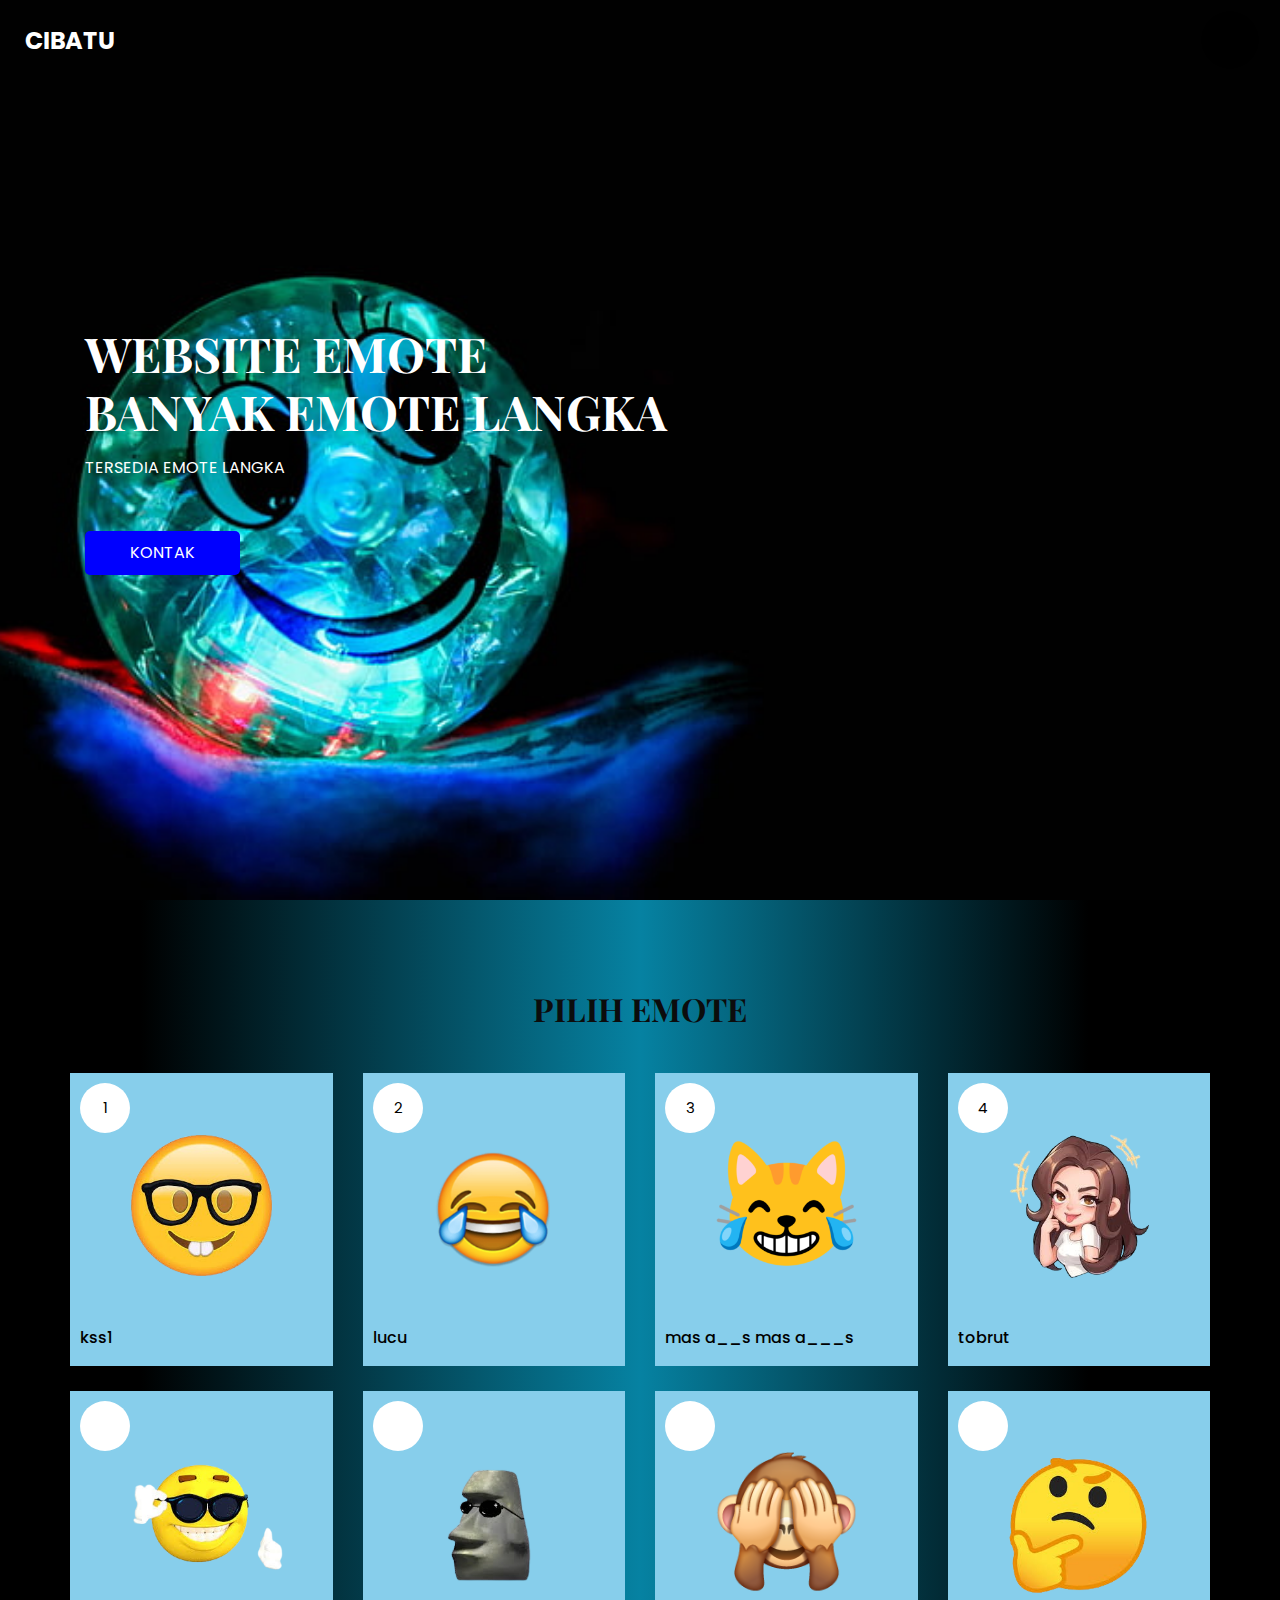
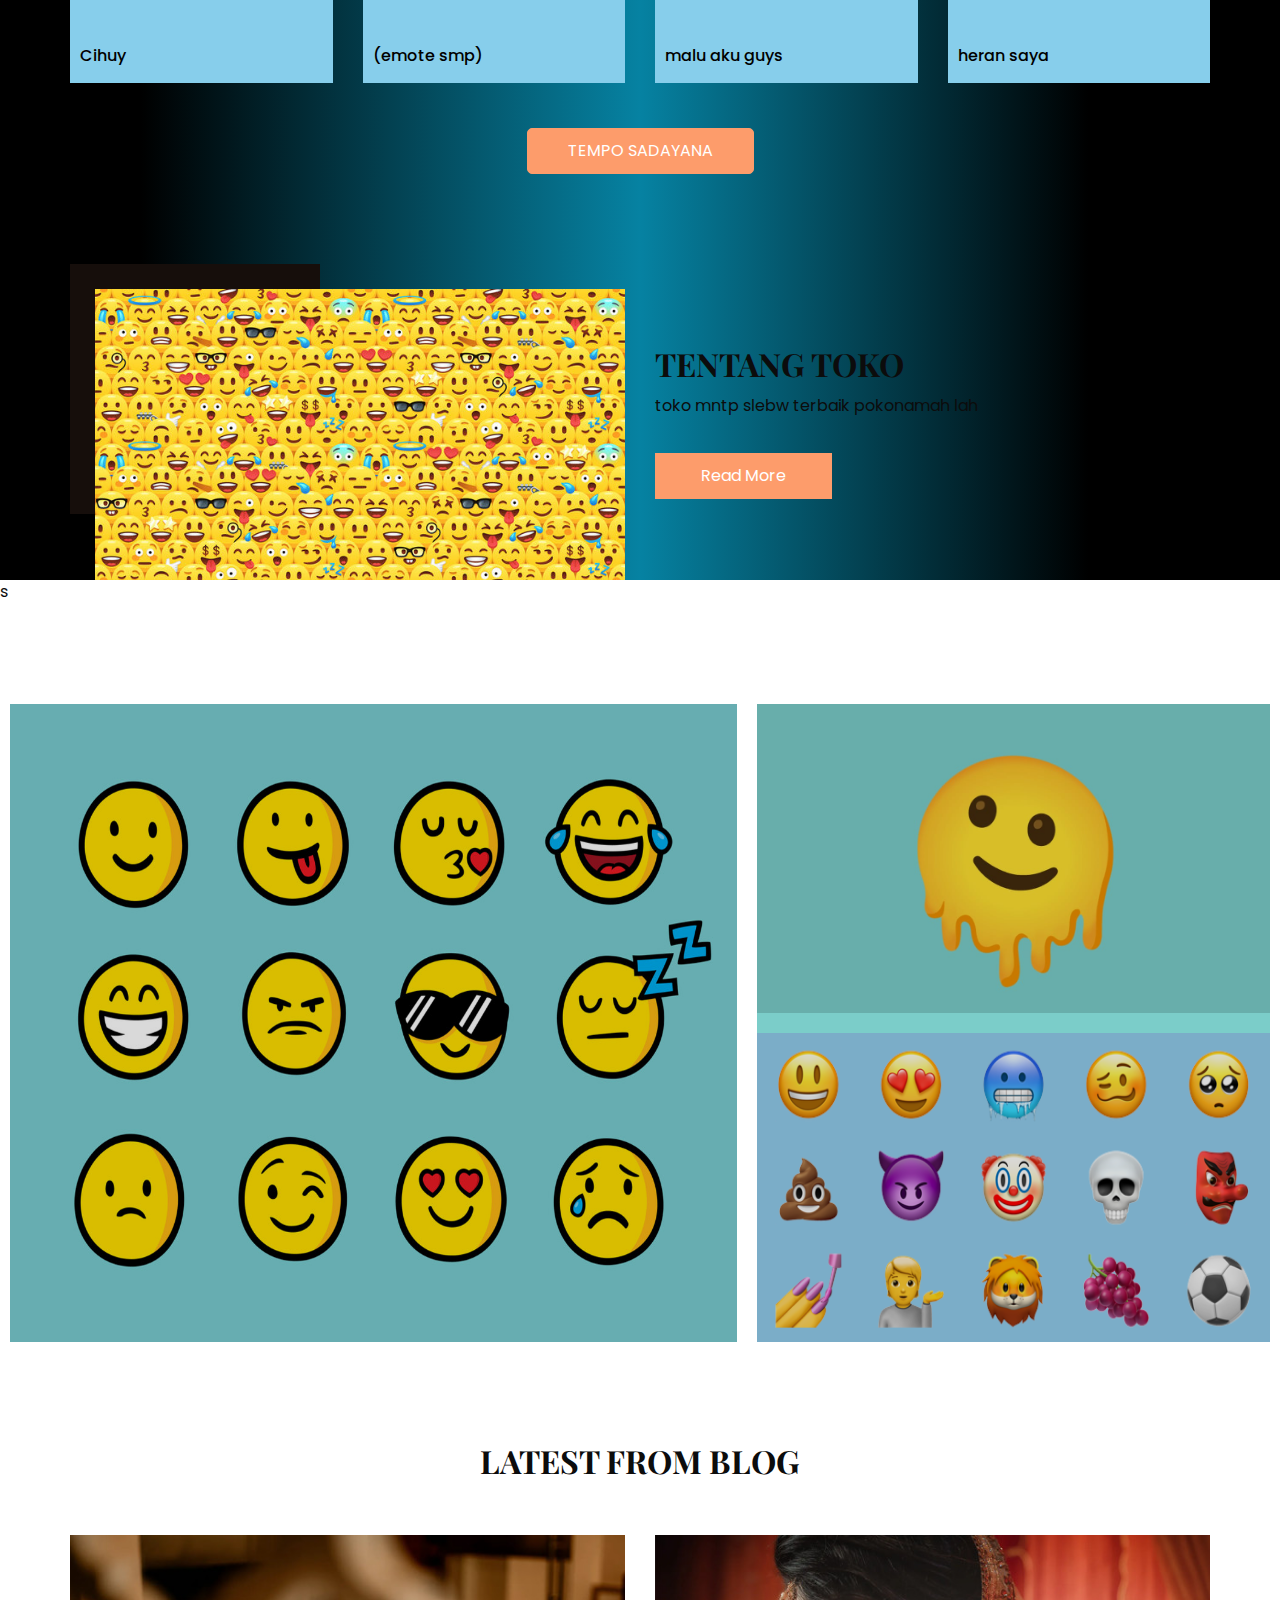
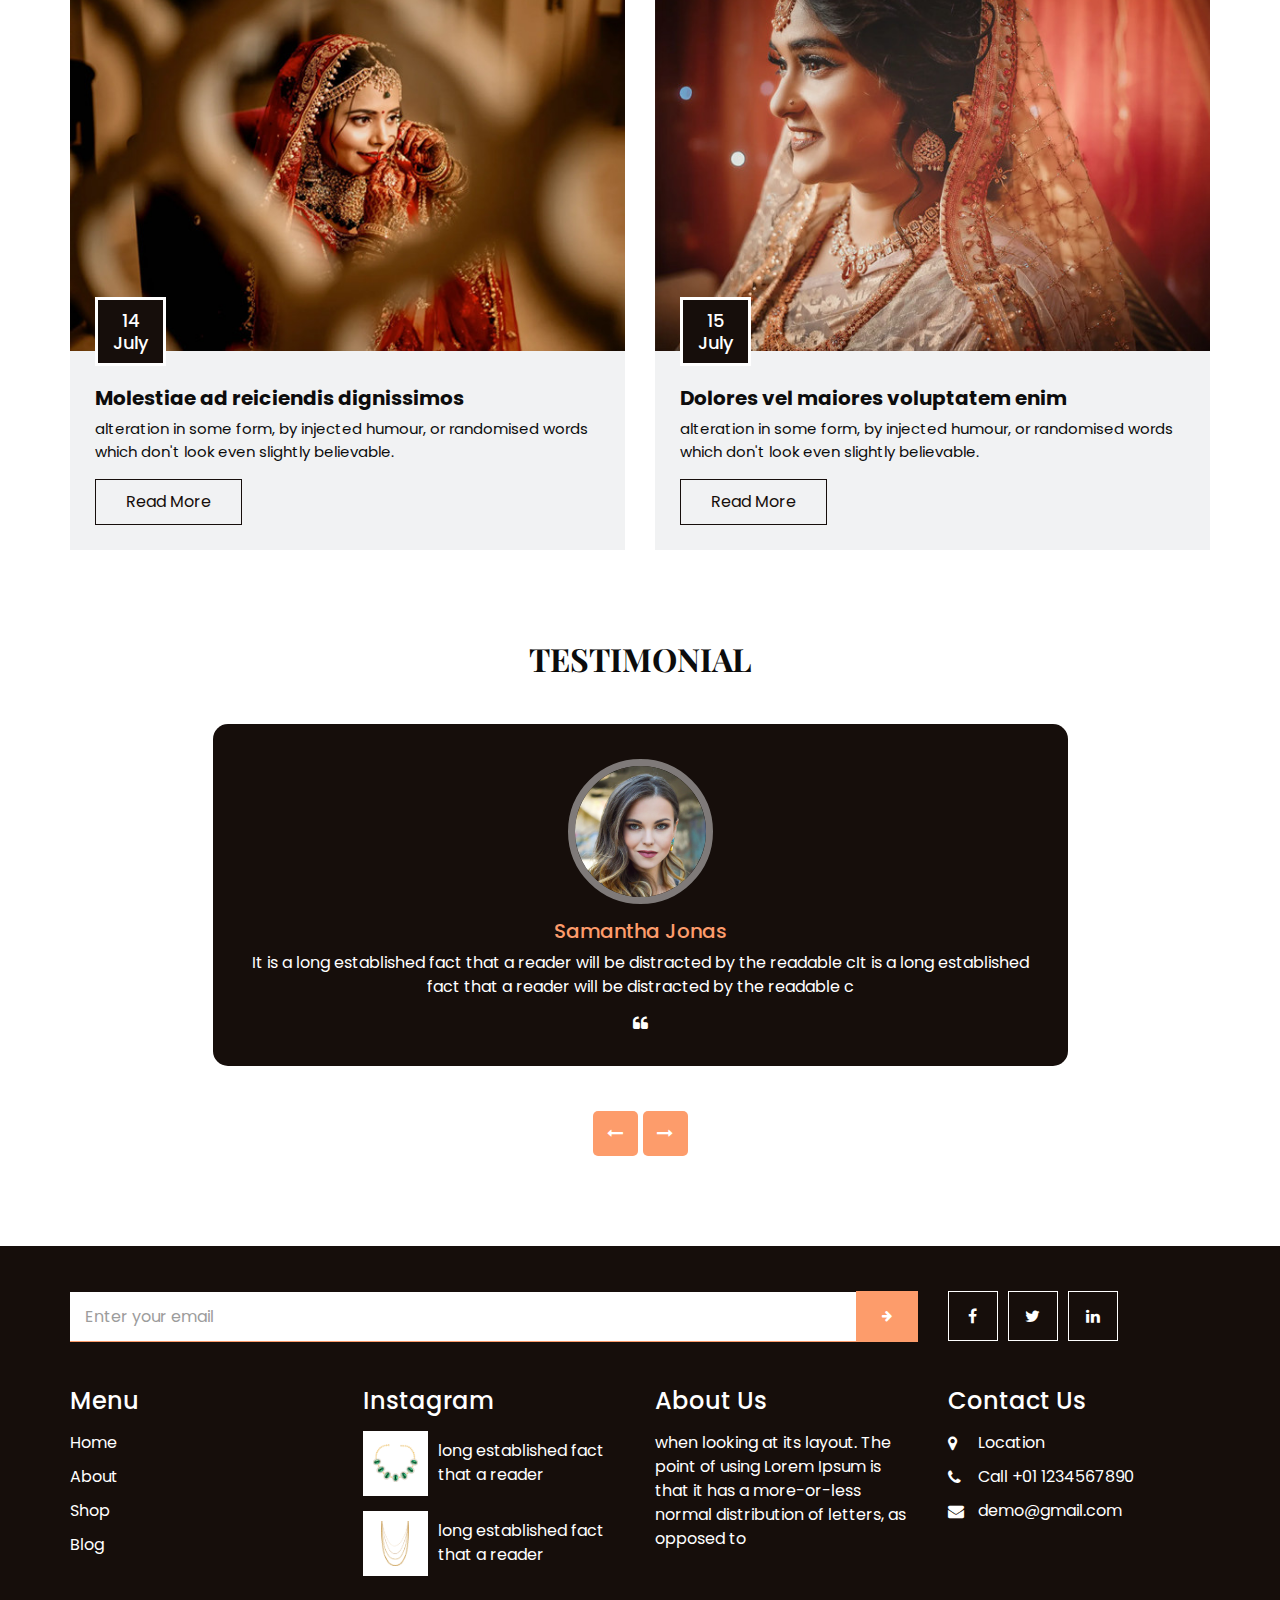
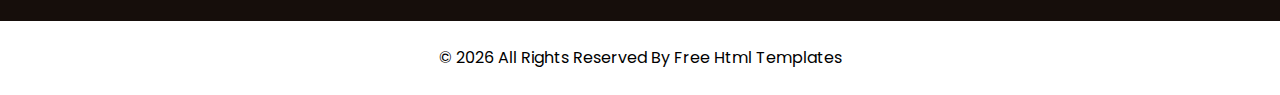
<file: index.html>
<!DOCTYPE html>
<html>

<head>
  <!-- Basic -->
  <meta charset="utf-8" />
  <meta http-equiv="X-UA-Compatible" content="IE=edge" />
  <!-- Mobile Metas -->
  <meta name="viewport" content="width=device-width, initial-scale=1, shrink-to-fit=no" />
  <!-- Site Metas -->
  <link rel="icon" href="images/favicon.png" type="image/gif" />
  <meta name="keywords" content="" />
  <meta name="description" content="" />
  <meta name="author" content="" />

  <title>go web</title>

  <!-- bootstrap core css -->
  <link rel="stylesheet" type="text/css" href="css/bootstrap.css" />
  <!-- font awesome style -->
  <link href="css/font-awesome.min.css" rel="stylesheet" />
  <!-- Custom styles for this template -->
  <link href="css/style.css" rel="stylesheet" />
  <!-- responsive style -->
  <link href="css/responsive.css" rel="stylesheet" />

</head>

<body>

  <!-- header section strats -->
  <header class="header_section">
    <div class="container-fluid">
      <nav class="navbar navbar-expand-lg custom_nav-container">
        <a class="navbar-brand" href="index.html">
          <span>
            CIBATU 
          </span>
        </a>
        <div class="" id="">

          <div class="custom_menu-btn">
            <button onclick="openNav()">
              <span class="s-1"> </span>
              <span class="s-2"> </span>
              <span class="s-3"> </span>
            </button>
            <div id="myNav" class="overlay">
              <div class="overlay-content">
                <a href="index.html">Home</a>
                <a href="about.html">Tentang</a>
                <a href="shop.html">Galery Foto</a>
                <a href="blog.html">Blog</a>
              </div>
            </div>
          </div>

        </div>
      </nav>
    </div>
  </header>
  <!-- end header section -->

  <!-- slider section -->
  <section class="slider_section position-relative">
    <div class="slider_bg_box">
      <img src="images/kk.jpg" alt="">
    </div>
    <div class="slider_bg"></div>
    <div class="container">
      <div class="col-md-9 col-lg-8">
        <div class="detail-box">
          <h1>
            WEBSITE EMOTE 
            <br> BANYAK EMOTE LANGKA
          </h1>
          <p>
            TERSEDIA EMOTE LANGKA
          </p>
          <div>
            <a href="" class="slider-link">
              KONTAK
            </a>
          </div>
        </div>
      </div>
    </div>
  </section>
  <!-- end slider section -->

  <!-- shop section -->
  <div class="jj">
  <section class="shop_section layout_padding">
    <div class="container">
      <div class="heading_container heading_center">
        <h2>
          pilih emote

        </h2>
      </div>
      <div class="row">
        <div class="col-sm-6 col-md-4 col-lg-3">
          <div class="box">
            <a href="">
              <div class="img-box">
                <img src="image2/ks.png" alt="">
              </div>
              <div class="detail-box">
                <h6><center>kss1</center> </h6>
                
              </div>
              <div class="new">
                1
              </div>
            </a>
          </div>
        </div>
        <div class="col-sm-6 col-md-4 col-lg-3">
          <div class="box">
            <a href="">
              <div class="img-box">
                <img src="images/mm.png" alt="">
              </div>
              <div class="detail-box">
                <h6>
                  lucu
                </h6>
                <h6>
                  
                  <span>
                    
                  </span>
                </h6>
              </div>
              <div class="new">
                2
              </div>
            </a>
          </div>
        </div>
        <div class="col-sm-6 col-md-4 col-lg-3">
          <div class="box">
            <a href="">
              <div class="img-box">
                <img src="images/ll.png" alt="">
              </div>
              <div class="detail-box">
                <h6>
                  mas a__s mas a___s
                </h6>
                <h6>
                  
                  <span>
                    
                  </span>
                </h6>
              </div>
              <div class="new">
                3
              </div>
            </a>
          </div>
        </div>
        <div class="col-sm-6 col-md-4 col-lg-3">
          <div class="box">
            <a href="">
              <div class="img-box">
                <img src="image2/t.png" alt="">
              </div>
              <div class="detail-box">
                <h6>
                  tobrut
                </h6>
                <h6>
                  
                  <span>
                    
                  </span>
                </h6>
              </div>
              <div class="new">4
                <span>
                  
                </span>
              </div>
            </a>
          </div>
        </div>
        <div class="col-sm-6 col-md-4 col-lg-3">
          <div class="box">
            <a href="">
              <div class="img-box">
                <img src="image2/c.png" alt="">
              </div>
              <div class="detail-box">
                <h6>
                  Cihuy
                </h6>
                <h6>
                  
                  <span>
                  
                  </span>
                </h6>
              </div>
              <div class="new">
              
              </div>
            </a>
          </div>
        </div>
        <div class="col-sm-6 col-md-4 col-lg-3">
          <div class="box">
            <a href="">
              <div class="img-box">
                <img src="image2/b.png" alt="">
              </div>
              <div class="detail-box">
                <h6>
                  (emote smp)
                </h6>
                <h6>
                  
                  <span>
                    
                  </span>
                </h6>
              </div>
              <div class="new">
               
              </div>
            </a>
          </div>
        </div>
        <div class="col-sm-6 col-md-4 col-lg-3">
          <div class="box">
            <a href="">
              <div class="img-box">
                <img src="images/rr.png" alt="">
              </div>
              <div class="detail-box">
                <h6>
                  malu aku guys
                </h6>
                <h6>
                  
                  <span>
                    
                  </span>
                </h6>
              </div>
              <div class="new">
               
              </div>
            </a>
          </div>
        </div>
        <div class="col-sm-6 col-md-4 col-lg-3">
          <div class="box">
            <a href="">
              <div class="img-box">
                <img src="image2/h.png" alt="">
              </div>
              <div class="detail-box">
                <h6>
                  heran saya
                </h6>
                <h6>
                  
                  <span>
                    
                  </span>
                </h6>
              </div>
              <div class="new">
               
              </div>
            </a>
          </div>
        </div>
      </div>
      <div class="btn-box">
        <a href="shop.html">
          TEMPO SADAYANA
        </a>
      </div>
    </div>
  </section>

  <!-- end shop section -->

  <!-- about section -->

  <section class="about_section  ">
    <div class="container">
      <div class="row">
        <div class="col-md-6">
          <div class="img-box">
            <img src="images/dd.jpg" alt="">
          </div>
        </div>
        <div class="col-md-6">
          <div class="detail-box">
            <div class="heading_container">
              <h2>
                tentang toko
              </h2>
            </div>
            <p>
              toko mntp slebw terbaik pokonamah lah
            </p>
            <a href="about.html">
              Read More
            </a>
          </div>
        </div>
      </div>
    </div>
  </section>
</div>s
  <!-- end about section -->

  <!-- offer section -->

  <section class="offer_section layout_padding">
    <div class="container-fluid">
      <div class="row">
        <div class="col-md-7 px-0">
          <div class="box offer-box1">
            <img src="image2/12.jpg" alt="">
            <div class="detail-box">
              <h2>
              
              </h2>
              
            </div>
          </div>
        </div>
        <div class="col-md-5 px-0">
          <div class="box offer-box2">
            <img src="image2/13.jpg" alt="">
            <div class="detail-box">
              <h2>
                
              </h2>
             
            </div>
          </div>
          <div class="box offer-box3">
            <img src="image2/15.png" alt="">
            <div class="detail-box">
              <h2>
                
              </h2>
              
            </div>
          </div>
        </div>
      </div>
    </div>
  </section>

  <!-- end offer section -->

  <!-- blog section -->

  <section class="blog_section ">
    <div class="container">
      <div class="heading_container">
        <h2>
          Latest From Blog
        </h2>
      </div>
      <div class="row">
        <div class="col-md-6">
          <div class="box">
            <div class="img-box">
              <img src="images/b1.jpg" alt="">
              <h4 class="blog_date">
                14 <br>
                July
              </h4>
            </div>
            <div class="detail-box">
              <h5>
                Molestiae ad reiciendis dignissimos
              </h5>
              <p>
                alteration in some form, by injected humour, or randomised words which don't look even slightly believable.
              </p>
              <a href="">
                Read More
              </a>
            </div>
          </div>
        </div>
        <div class="col-md-6">
          <div class="box">
            <div class="img-box">
              <img src="images/b2.jpg" alt="">
              <h4 class="blog_date">
                15 <br>
                July
              </h4>
            </div>
            <div class="detail-box">
              <h5>
                Dolores vel maiores voluptatem enim
              </h5>
              <p>
                alteration in some form, by injected humour, or randomised words which don't look even slightly believable.
              </p>
              <a href="">
                Read More
              </a>
            </div>
          </div>
        </div>
      </div>
    </div>
  </section>

  <!-- end blog section -->

  <!-- client section -->

  <section class="client_section layout_padding">
    <div class="container">
      <div class="heading_container">
        <h2>
          Testimonial
        </h2>
      </div>
      <div id="carouselExample2Controls" class="carousel slide" data-ride="carousel">
        <div class="carousel-inner">
          <div class="carousel-item active">
            <div class="row">
              <div class="col-md-11 col-lg-10 mx-auto">
                <div class="box">
                  <div class="img-box">
                    <img src="images/client.jpg" alt="" />
                  </div>
                  <div class="detail-box">
                    <div class="name">
                      <h6>
                        Samantha Jonas
                      </h6>
                    </div>
                    <p>
                      It is a long established fact that a reader will be
                      distracted by the readable cIt is a long established fact
                      that a reader will be distracted by the readable c
                    </p>
                    <i class="fa fa-quote-left" aria-hidden="true"></i>
                  </div>
                </div>
              </div>
            </div>
          </div>
          <div class="carousel-item">
            <div class="row">
              <div class="col-md-11 col-lg-10 mx-auto">
                <div class="box">
                  <div class="img-box">
                    <img src="images/client.jpg" alt="" />
                  </div>
                  <div class="detail-box">
                    <div class="name">
                      <h6>
                        Samantha Jonas
                      </h6>
                    </div>
                    <p>
                      It is a long established fact that a reader will be
                      distracted by the readable cIt is a long established fact
                      that a reader will be distracted by the readable c
                    </p>
                    <i class="fa fa-quote-left" aria-hidden="true"></i>
                  </div>
                </div>
              </div>
            </div>
          </div>
          <div class="carousel-item">
            <div class="row">
              <div class="col-md-11 col-lg-10 mx-auto">
                <div class="box">
                  <div class="img-box">
                    <img src="images/client.jpg" alt="" />
                  </div>
                  <div class="detail-box">
                    <div class="name">
                      <h6>
                        Samantha Jonas
                      </h6>
                    </div>
                    <p>
                      It is a long established fact that a reader will be
                      distracted by the readable cIt is a long established fact
                      that a reader will be distracted by the readable c
                    </p>
                    <i class="fa fa-quote-left" aria-hidden="true"></i>
                  </div>
                </div>
              </div>
            </div>
          </div>
        </div>
        <div class="carousel_btn-container">
          <a class="carousel-control-prev" href="#carouselExample2Controls" role="button" data-slide="prev">
            <i class="fa fa-long-arrow-left" aria-hidden="true"></i>
            <span class="sr-only">Previous</span>
          </a>
          <a class="carousel-control-next" href="#carouselExample2Controls" role="button" data-slide="next">
            <i class="fa fa-long-arrow-right" aria-hidden="true"></i>
            <span class="sr-only">Next</span>
          </a>
        </div>
      </div>
    </div>
  </section>

  <!-- end client section -->

  <!-- info section -->
  <section class="info_section layout_padding2">
    <div class="container">
      <div class="row info_form_social_row">
        <div class="col-md-8 col-lg-9">
          <div class="info_form">
            <form action="">
              <input type="email" placeholder="Enter your email">
              <button>
                <i class="fa fa-arrow-right" aria-hidden="true"></i>
              </button>
            </form>
          </div>
        </div>
        <div class="col-md-4 col-lg-3">

          <div class="social_box">
            <a href="">
              <i class="fa fa-facebook" aria-hidden="true"></i>
            </a>
            <a href="">
              <i class="fa fa-twitter" aria-hidden="true"></i>
            </a>
            <a href="">
              <i class="fa fa-linkedin" aria-hidden="true"></i>
            </a>
          </div>
        </div>
      </div>
      <div class="row info_main_row">
        <div class="col-md-6 col-lg-3">
          <div class="info_links">
            <h4>
              Menu
            </h4>
            <div class="info_links_menu">
              <a href="index.html">Home</a>
              <a href="about.html">About</a>
              <a href="shop.html">Shop</a>
              <a href="blog.html">Blog</a>
            </div>
          </div>
        </div>
        <div class="col-md-6 col-lg-3">
          <div class="info_insta">
            <h4>
              Instagram
            </h4>
            <div class="insta_box">
              <div class="img-box">
                <img src="images/p1.png" alt="">
              </div>
              <p>
                long established fact that a reader
              </p>
            </div>
            <div class="insta_box">
              <div class="img-box">
                <img src="images/p2.png" alt="">
              </div>
              <p>
                long established fact that a reader
              </p>
            </div>
          </div>
        </div>
        <div class="col-md-6 col-lg-3">
          <div class="info_detail">
            <h4>
              About Us
            </h4>
            <p class="mb-0">
              when looking at its layout. The point of using Lorem Ipsum is that it has a more-or-less normal distribution of letters, as opposed to
            </p>
          </div>
        </div>
        <div class="col-md-6 col-lg-3">
          <h4>
            Contact Us
          </h4>
          <div class="info_contact">
            <a href="">
              <i class="fa fa-map-marker" aria-hidden="true"></i>
              <span>
                Location
              </span>
            </a>
            <a href="">
              <i class="fa fa-phone" aria-hidden="true"></i>
              <span>
                Call +01 1234567890
              </span>
            </a>
            <a href="">
              <i class="fa fa-envelope"></i>
              <span>
                demo@gmail.com
              </span>
            </a>
          </div>
        </div>
      </div>
    </div>
  </section>

  <!-- end info_section -->


  <!-- footer section -->
  <footer class="footer_section">
    <div class="container">
      <p>
        &copy; <span id="displayYear"></span> All Rights Reserved By
        <a href="https://html.design/">Free Html Templates</a>
      </p>
    </div>
  </footer>
  <!-- footer section -->


  <!-- jQery -->
  <script src="js/jquery-3.4.1.min.js"></script>
  <!-- bootstrap js -->
  <script src="js/bootstrap.js"></script>
  <!-- custom js -->
  <script src="js/custom.js"></script>

</body>

</html>
</file>
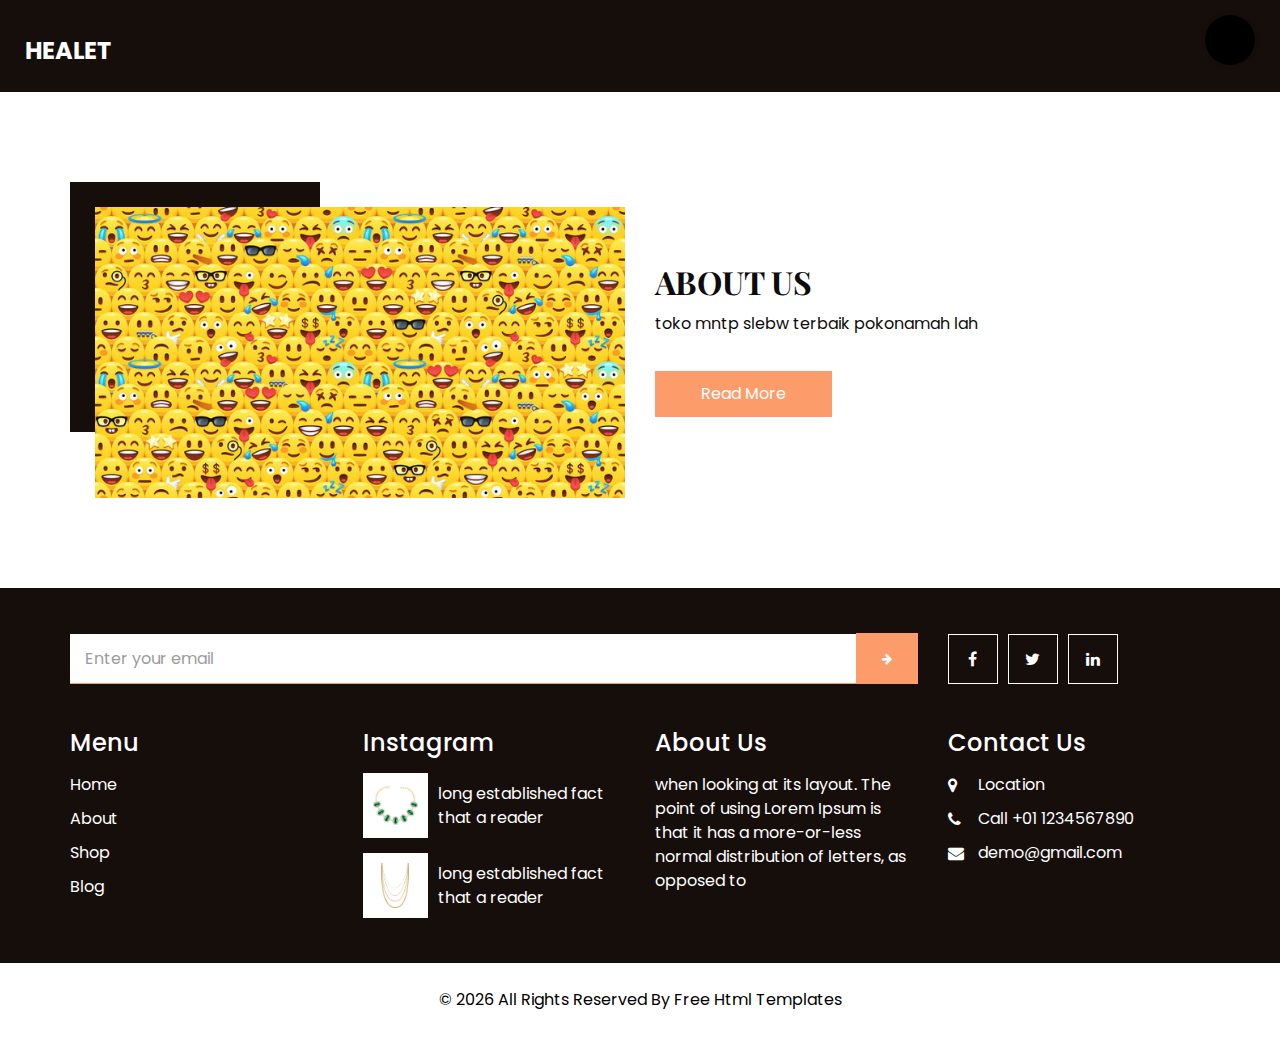
<file: about.html>
<!DOCTYPE html>
<html>

<head>
  <!-- Basic -->
  <meta charset="utf-8" />
  <meta http-equiv="X-UA-Compatible" content="IE=edge" />
  <!-- Mobile Metas -->
  <meta name="viewport" content="width=device-width, initial-scale=1, shrink-to-fit=no" />
  <!-- Site Metas -->
  <link rel="icon" href="images/favicon.png" type="image/gif" />
  <meta name="keywords" content="" />
  <meta name="description" content="" />
  <meta name="author" content="" />

  <title>Healet</title>

  <!-- bootstrap core css -->
  <link rel="stylesheet" type="text/css" href="css/bootstrap.css" />
  <!-- font awesome style -->
  <link href="css/font-awesome.min.css" rel="stylesheet" />
  <!-- Custom styles for this template -->
  <link href="css/style.css" rel="stylesheet" />
  <!-- responsive style -->
  <link href="css/responsive.css" rel="stylesheet" />

</head>

<body>

  <!-- header section strats -->
  <header class="header_section innerpage_header">
    <div class="container-fluid">
      <nav class="navbar navbar-expand-lg custom_nav-container">
        <a class="navbar-brand" href="index.html">
          <span>
            Healet
          </span>
        </a>
        <div class="" id="">

          <div class="custom_menu-btn">
            <button onclick="openNav()">
              <span class="s-1"> </span>
              <span class="s-2"> </span>
              <span class="s-3"> </span>
            </button>
            <div id="myNav" class="overlay">
              <div class="overlay-content">
                <a href="index.html">Home</a>
                <a href="about.html">About</a>
                <a href="shop.html">Shop</a>
                <a href="blog.html">Blog</a>
              </div>
            </div>
          </div>

        </div>
      </nav>
    </div>
  </header>
  <!-- end header section -->

  <!-- about section -->

  <section class="about_section  layout_padding">
    <div class="container">
      <div class="row">
        <div class="col-md-6">
          <div class="img-box">
            <img src="images/dd.jpg" alt="">
          </div>
        </div>
        <div class="col-md-6">
          <div class="detail-box">
            <div class="heading_container">
              <h2>
                About Us
              </h2>
            </div>
            <p>
              toko mntp slebw terbaik pokonamah lah
            </p>
            <a href="">
              Read More
            </a>
          </div>
        </div>
      </div>
    </div>
  </section>

  <!-- end about section -->

  <!-- info section -->
  <section class="info_section layout_padding2">
    <div class="container">
      <div class="row info_form_social_row">
        <div class="col-md-8 col-lg-9">
          <div class="info_form">
            <form action="">
              <input type="email" placeholder="Enter your email">
              <button>
                <i class="fa fa-arrow-right" aria-hidden="true"></i>
              </button>
            </form>
          </div>
        </div>
        <div class="col-md-4 col-lg-3">

          <div class="social_box">
            <a href="">
              <i class="fa fa-facebook" aria-hidden="true"></i>
            </a>
            <a href="">
              <i class="fa fa-twitter" aria-hidden="true"></i>
            </a>
            <a href="">
              <i class="fa fa-linkedin" aria-hidden="true"></i>
            </a>
          </div>
        </div>
      </div>
      <div class="row info_main_row">
        <div class="col-md-6 col-lg-3">
          <div class="info_links">
            <h4>
              Menu
            </h4>
            <div class="info_links_menu">
              <a href="index.html">Home</a>
              <a href="about.html">About</a>
              <a href="shop.html">Shop</a>
              <a href="blog.html">Blog</a>
            </div>
          </div>
        </div>
        <div class="col-md-6 col-lg-3">
          <div class="info_insta">
            <h4>
              Instagram
            </h4>
            <div class="insta_box">
              <div class="img-box">
                <img src="images/p1.png" alt="">
              </div>
              <p>
                long established fact that a reader
              </p>
            </div>
            <div class="insta_box">
              <div class="img-box">
                <img src="images/p2.png" alt="">
              </div>
              <p>
                long established fact that a reader
              </p>
            </div>
          </div>
        </div>
        <div class="col-md-6 col-lg-3">
          <div class="info_detail">
            <h4>
              About Us
            </h4>
            <p class="mb-0">
              when looking at its layout. The point of using Lorem Ipsum is that it has a more-or-less normal distribution of letters, as opposed to
            </p>
          </div>
        </div>
        <div class="col-md-6 col-lg-3">
          <h4>
            Contact Us
          </h4>
          <div class="info_contact">
            <a href="">
              <i class="fa fa-map-marker" aria-hidden="true"></i>
              <span>
                Location
              </span>
            </a>
            <a href="">
              <i class="fa fa-phone" aria-hidden="true"></i>
              <span>
                Call +01 1234567890
              </span>
            </a>
            <a href="">
              <i class="fa fa-envelope"></i>
              <span>
                demo@gmail.com
              </span>
            </a>
          </div>
        </div>
      </div>
    </div>
  </section>

  <!-- end info_section -->


  <!-- footer section -->
  <footer class="footer_section">
    <div class="container">
      <p>
        &copy; <span id="displayYear"></span> All Rights Reserved By
        <a href="https://html.design/">Free Html Templates</a>
      </p>
    </div>
  </footer>
  <!-- footer section -->


  <!-- jQery -->
  <script src="js/jquery-3.4.1.min.js"></script>
  <!-- bootstrap js -->
  <script src="js/bootstrap.js"></script>
  <!-- custom js -->
  <script src="js/custom.js"></script>

</body>

</html>
</file>
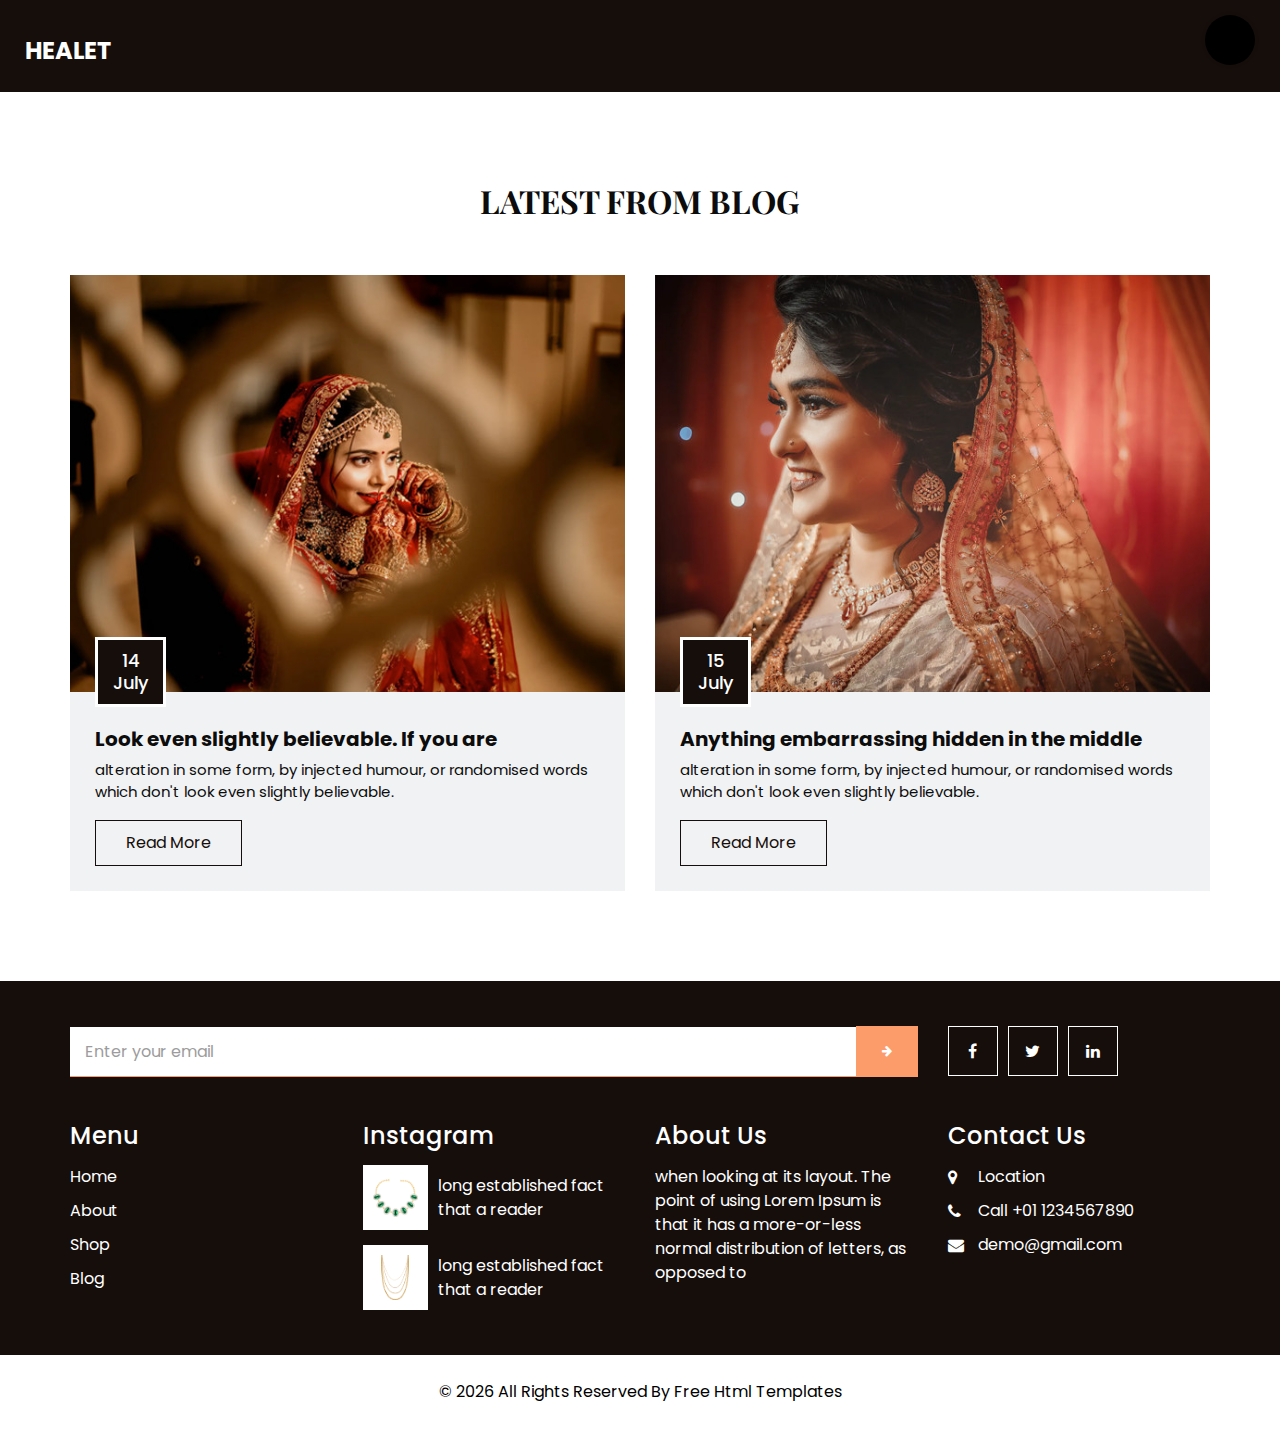
<file: blog.html>
<!DOCTYPE html>
<html>

<head>
  <!-- Basic -->
  <meta charset="utf-8" />
  <meta http-equiv="X-UA-Compatible" content="IE=edge" />
  <!-- Mobile Metas -->
  <meta name="viewport" content="width=device-width, initial-scale=1, shrink-to-fit=no" />
  <!-- Site Metas -->
  <link rel="icon" href="images/favicon.png" type="image/gif" />
  <meta name="keywords" content="" />
  <meta name="description" content="" />
  <meta name="author" content="" />

  <title>Healet</title>

  <!-- bootstrap core css -->
  <link rel="stylesheet" type="text/css" href="css/bootstrap.css" />
  <!-- font awesome style -->
  <link href="css/font-awesome.min.css" rel="stylesheet" />
  <!-- Custom styles for this template -->
  <link href="css/style.css" rel="stylesheet" />
  <!-- responsive style -->
  <link href="css/responsive.css" rel="stylesheet" />

</head>

<body>

  <!-- header section strats -->
  <header class="header_section innerpage_header">
    <div class="container-fluid">
      <nav class="navbar navbar-expand-lg custom_nav-container">
        <a class="navbar-brand" href="index.html">
          <span>
            Healet
          </span>
        </a>
        <div class="" id="">

          <div class="custom_menu-btn">
            <button onclick="openNav()">
              <span class="s-1"> </span>
              <span class="s-2"> </span>
              <span class="s-3"> </span>
            </button>
            <div id="myNav" class="overlay">
              <div class="overlay-content">
                <a href="index.html">Home</a>
                <a href="about.html">About</a>
                <a href="shop.html">Shop</a>
                <a href="blog.html">Blog</a>
              </div>
            </div>
          </div>

        </div>
      </nav>
    </div>
  </header>
  <!-- end header section -->

  <!-- blog section -->

  <section class="blog_section layout_padding">
    <div class="container">
      <div class="heading_container">
        <h2>
          Latest From Blog
        </h2>
      </div>
      <div class="row">
        <div class="col-md-6">
          <div class="box">
            <div class="img-box">
              <img src="images/b1.jpg" alt="">
              <h4 class="blog_date">
                14 <br>
                July
              </h4>
            </div>
            <div class="detail-box">
              <h5>
                Look even slightly believable. If you are
              </h5>
              <p>
                alteration in some form, by injected humour, or randomised words which don't look even slightly believable.
              </p>
              <a href="">
                Read More
              </a>
            </div>
          </div>
        </div>
        <div class="col-md-6">
          <div class="box">
            <div class="img-box">
              <img src="images/b2.jpg" alt="">
              <h4 class="blog_date">
                15 <br>
                July
              </h4>
            </div>
            <div class="detail-box">
              <h5>
                Anything embarrassing hidden in the middle
              </h5>
              <p>
                alteration in some form, by injected humour, or randomised words which don't look even slightly believable.
              </p>
              <a href="">
                Read More
              </a>
            </div>
          </div>
        </div>
      </div>
    </div>
  </section>

  <!-- end blog section -->

  <!-- info section -->
  <section class="info_section layout_padding2">
    <div class="container">
      <div class="row info_form_social_row">
        <div class="col-md-8 col-lg-9">
          <div class="info_form">
            <form action="">
              <input type="email" placeholder="Enter your email">
              <button>
                <i class="fa fa-arrow-right" aria-hidden="true"></i>
              </button>
            </form>
          </div>
        </div>
        <div class="col-md-4 col-lg-3">

          <div class="social_box">
            <a href="">
              <i class="fa fa-facebook" aria-hidden="true"></i>
            </a>
            <a href="">
              <i class="fa fa-twitter" aria-hidden="true"></i>
            </a>
            <a href="">
              <i class="fa fa-linkedin" aria-hidden="true"></i>
            </a>
          </div>
        </div>
      </div>
      <div class="row info_main_row">
        <div class="col-md-6 col-lg-3">
          <div class="info_links">
            <h4>
              Menu
            </h4>
            <div class="info_links_menu">
              <a href="index.html">Home</a>
              <a href="about.html">About</a>
              <a href="shop.html">Shop</a>
              <a href="blog.html">Blog</a>
            </div>
          </div>
        </div>
        <div class="col-md-6 col-lg-3">
          <div class="info_insta">
            <h4>
              Instagram
            </h4>
            <div class="insta_box">
              <div class="img-box">
                <img src="images/p1.png" alt="">
              </div>
              <p>
                long established fact that a reader
              </p>
            </div>
            <div class="insta_box">
              <div class="img-box">
                <img src="images/p2.png" alt="">
              </div>
              <p>
                long established fact that a reader
              </p>
            </div>
          </div>
        </div>
        <div class="col-md-6 col-lg-3">
          <div class="info_detail">
            <h4>
              About Us
            </h4>
            <p class="mb-0">
              when looking at its layout. The point of using Lorem Ipsum is that it has a more-or-less normal distribution of letters, as opposed to
            </p>
          </div>
        </div>
        <div class="col-md-6 col-lg-3">
          <h4>
            Contact Us
          </h4>
          <div class="info_contact">
            <a href="">
              <i class="fa fa-map-marker" aria-hidden="true"></i>
              <span>
                Location
              </span>
            </a>
            <a href="">
              <i class="fa fa-phone" aria-hidden="true"></i>
              <span>
                Call +01 1234567890
              </span>
            </a>
            <a href="">
              <i class="fa fa-envelope"></i>
              <span>
                demo@gmail.com
              </span>
            </a>
          </div>
        </div>
      </div>
    </div>
  </section>

  <!-- end info_section -->


  <!-- footer section -->
  <footer class="footer_section">
    <div class="container">
      <p>
        &copy; <span id="displayYear"></span> All Rights Reserved By
        <a href="https://html.design/">Free Html Templates</a>
      </p>
    </div>
  </footer>
  <!-- footer section -->


  <!-- jQery -->
  <script src="js/jquery-3.4.1.min.js"></script>
  <!-- bootstrap js -->
  <script src="js/bootstrap.js"></script>
  <!-- custom js -->
  <script src="js/custom.js"></script>

</body>

</html>
</file>
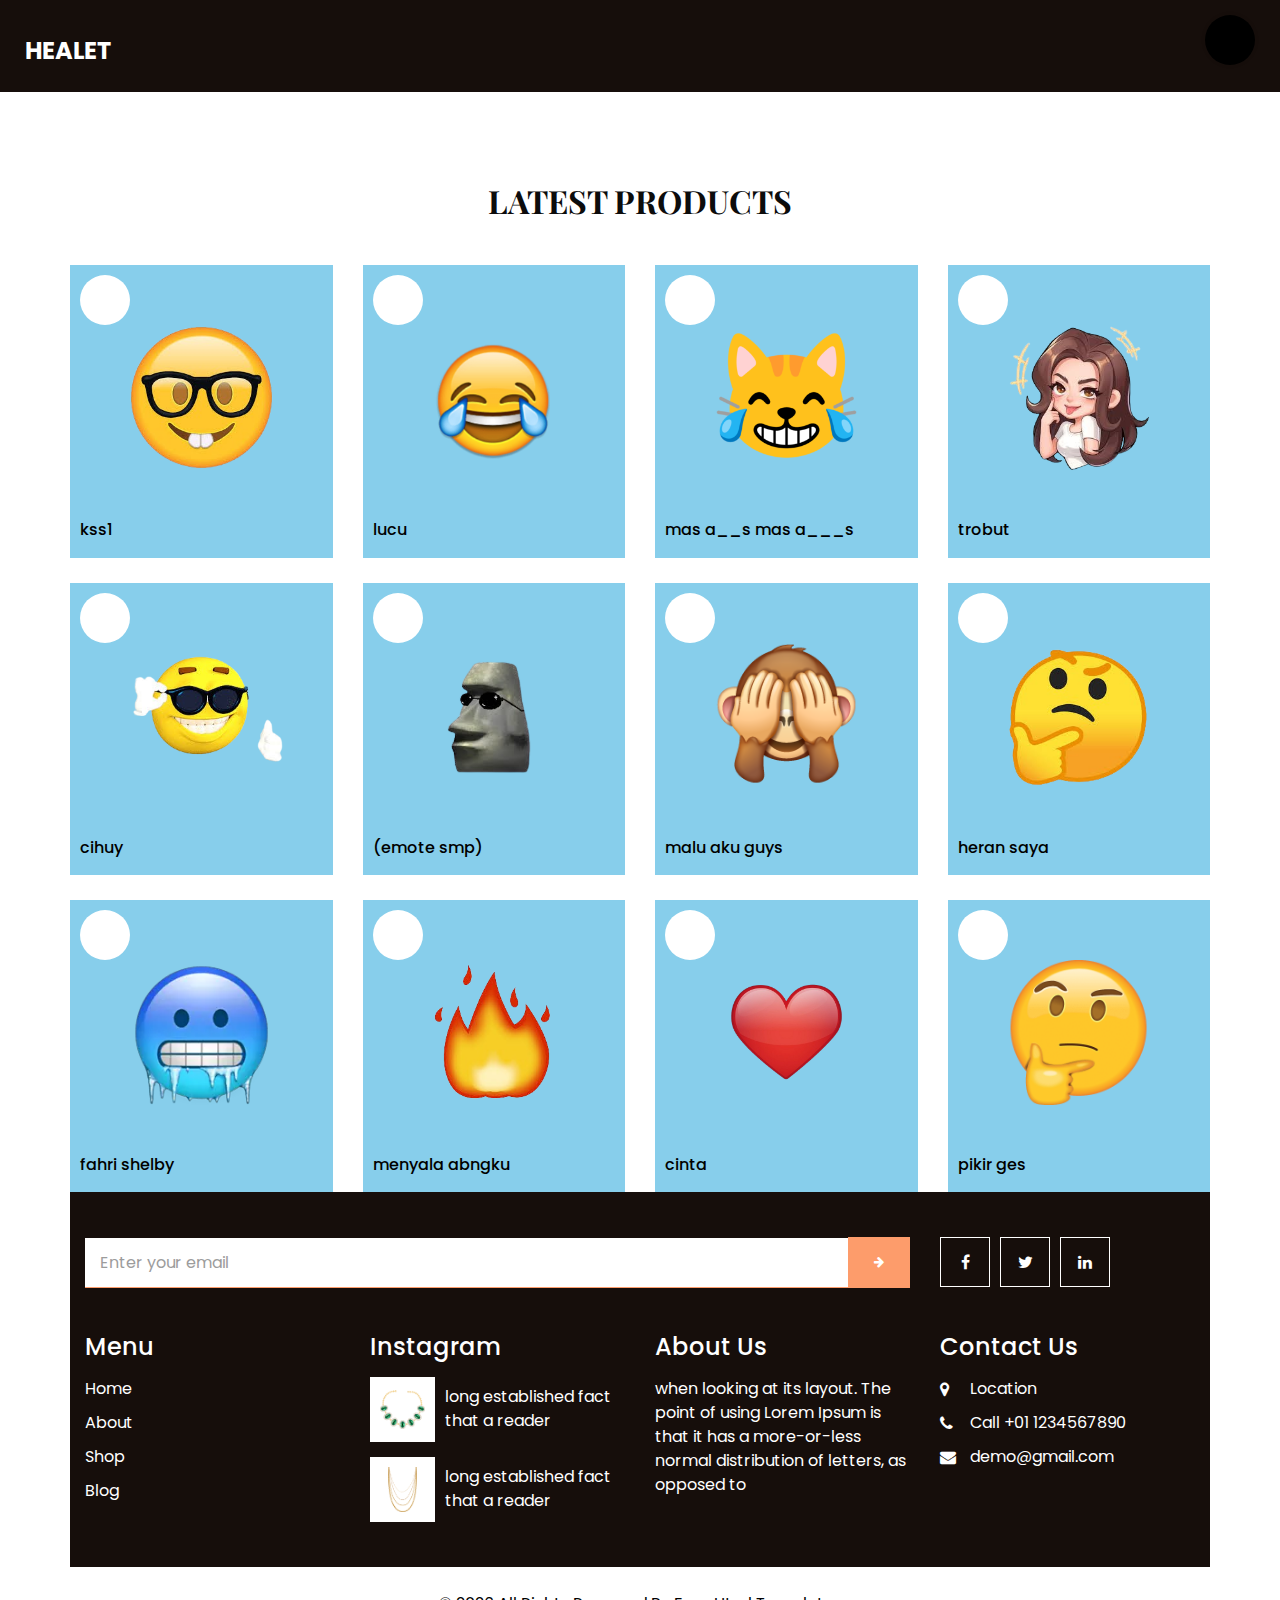
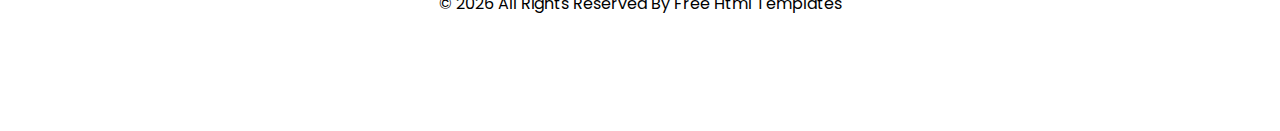
<file: shop.html>
<!DOCTYPE html>
<html>

<head>
  <!-- Basic -->
  <meta charset="utf-8" />
  <meta http-equiv="X-UA-Compatible" content="IE=edge" />
  <!-- Mobile Metas -->
  <meta name="viewport" content="width=device-width, initial-scale=1, shrink-to-fit=no" />
  <!-- Site Metas -->
  <link rel="icon" href="images/favicon.png" type="image/gif" />
  <meta name="keywords" content="" />
  <meta name="description" content="" />
  <meta name="author" content="" />

  <title>Healet</title>

  <!-- bootstrap core css -->
  <link rel="stylesheet" type="text/css" href="css/bootstrap.css" />
  <!-- font awesome style -->
  <link href="css/font-awesome.min.css" rel="stylesheet" />
  <!-- Custom styles for this template -->
  <link href="css/style.css" rel="stylesheet" />
  <!-- responsive style -->
  <link href="css/responsive.css" rel="stylesheet" />

</head>

<body>

  <!-- header section strats -->
  <header class="header_section innerpage_header">
    <div class="container-fluid">
      <nav class="navbar navbar-expand-lg custom_nav-container">
        <a class="navbar-brand" href="index.html">
          <span>
            Healet
          </span>
        </a>
        <div class="" id="">

          <div class="custom_menu-btn">
            <button onclick="openNav()">
              <span class="s-1"> </span>
              <span class="s-2"> </span>
              <span class="s-3"> </span>
            </button>
            <div id="myNav" class="overlay">
              <div class="overlay-content">
                <a href="index.html">Home</a>
                <a href="about.html">About</a>
                <a href="shop.html">Shop</a>
                <a href="blog.html">Blog</a>
              </div>
            </div>
          </div>

        </div>
      </nav>
    </div>
  </header>
  <!-- end header section -->

  <!-- shop section -->

  <section class="shop_section layout_padding">
    <div class="container">
      <div class="heading_container heading_center">
        <h2>
          Latest Products
        </h2>
      </div>
      <div class="row">
        <div class="col-sm-6 col-md-4 col-lg-3">
          <div class="box">
            <a href="">
              <div class="img-box">
                <img src="image2/ks.png" alt="">
              </div>
              <div class="detail-box">
                <h6>
                  kss1
                </h6>
                <h6>
                  
                  <span>
                    
                  </span>
                </h6>
              </div>
              <div class="new">
               
              </div>
            </a>
          </div>
        </div>
        <div class="col-sm-6 col-md-4 col-lg-3">
          <div class="box">
            <a href="">
              <div class="img-box">
                <img src="images/mm.png" alt="">
              </div>
              <div class="detail-box">
                <h6>
                  lucu
                </h6>
                <h6>
                  
                  <span>
                    
                  </span>
                </h6>
              </div>
              <div class="new">
               
              </div>
            </a>
          </div>
        </div>
        <div class="col-sm-6 col-md-4 col-lg-3">
          <div class="box">
            <a href="">
              <div class="img-box">
                <img src="images/ll.png" alt="">
              </div>
              <div class="detail-box">
                <h6>
                   mas a__s mas a___s
                </h6>
                <h6>
                  
                  <span>
                    
                  </span>
                </h6>
              </div>
              <div class="new">
              
              </div>
            </a>
          </div>
        </div>
        <div class="col-sm-6 col-md-4 col-lg-3">
          <div class="box">
            <a href="">
              <div class="img-box">
                <img src="image2/t.png" alt="">
              </div>
              <div class="detail-box">
                <h6>
                  trobut
                </h6>
                <h6>
                  
                  <span>
                    
                  </span>
                </h6>
              </div>
              <div class="new">
              
              </div>
            </a>
          </div>
        </div>
        <div class="col-sm-6 col-md-4 col-lg-3">
          <div class="box">
            <a href="">
              <div class="img-box">
                <img src="image2/c.png" alt="">
              </div>
              <div class="detail-box">
                <h6>
                  cihuy
                </h6>
                <h6>
                  
                  <span>
                    
                  </span>
                </h6>
              </div>
              <div class="new">
              
              </div>
            </a>
          </div>
        </div>
        <div class="col-sm-6 col-md-4 col-lg-3">
          <div class="box">
            <a href="">
              <div class="img-box">
                <img src="image2/b.png" alt="">
              </div>
              <div class="detail-box">
                <h6>
                   (emote smp)
                </h6>
                <h6>
                  
                  <span>
                    
                  </span>
                </h6>
              </div>
              <div class="new">
             
              </div>
            </a>
          </div>
        </div>
        <div class="col-sm-6 col-md-4 col-lg-3">
          <div class="box">
            <a href="">
              <div class="img-box">
                <img src="images/rr.png" alt="">
              </div>
              <div class="detail-box">
                <h6>
                  malu aku guys
                </h6>
                <h6>
                  
                  <span>
                    
                  </span>
                </h6>
              </div>
              <div class="new">
             
              </div>
            </a>
          </div>
        </div>
        <div class="col-sm-6 col-md-4 col-lg-3">
          <div class="box">
            <a href="">
              <div class="img-box">
                <img src="image2/h.png" alt="">
              </div>
              <div class="detail-box">
                <h6>
                  heran saya
                </h6>
                <h6>
                  
                  <span>
                    
                  </span>
                </h6>
              </div>
              <div class="new">
               
              </div>
            </a>
          </div>
        </div>
       <div class="col-sm-6 col-md-4 col-lg-3">
          <div class="box">
            <a href="">
              <div class="img-box">
                <img src="images/dngn.png" alt="">
              </div>
              <div class="detail-box">
                <h6>
                  fahri shelby
                </h6>
                <h6>
                  
                  <span>
                    
                  </span>
                </h6>
              </div>
              <div class="new">
                
              </div>
            </a>
          </div>
        </div>
         <div class="col-sm-6 col-md-4 col-lg-3">
          <div class="box">
            <a href="">
              <div class="img-box">
                <img src="image2/1.png" alt="">
              </div>
              <div class="detail-box">
                <h6>
                  menyala abngku
                </h6>
                <h6>
                  
                  <span>
                    
                  </span>
                </h6>
              </div>
              <div class="new">
               
              </div>
            </a>
          </div>
        </div>
        <div class="col-sm-6 col-md-4 col-lg-3">
          <div class="box">
            <a href="">
              <div class="img-box">
                <img src="image2/L.png" alt="">
              </div>
              <div class="detail-box">
                <h6>
                cinta
                </h6>
                <h6>
                  
                  <span>
                    
                  </span>
                </h6>
              </div>
              <div class="new">
                
              </div>
            </a>
          </div>
        </div>
        <div class="col-sm-6 col-md-4 col-lg-3">
          <div class="box">
            <a href="">
              <div class="img-box">
                <img src="images/brpkr.png" alt="">
              </div>
              <div class="detail-box">
                <h6><center>pikir ges</center></h6>
                <h6>
                  
                  <span>
                    
                  </span>
                </h6>
              </div>
              <div class="new">
              
              </div>
            </a>
          </div>
        </div>
      </div>
      

     

  <!-- end shop section -->

  <!-- info section -->
  <section class="info_section layout_padding2">
    <div class="container">
      <div class="row info_form_social_row">
        <div class="col-md-8 col-lg-9">
          <div class="info_form">
            <form action="">
              <input type="email" placeholder="Enter your email">
              <button>
                <i class="fa fa-arrow-right" aria-hidden="true"></i>
              </button>
            </form>
          </div>
        </div>
        <div class="col-md-4 col-lg-3">

          <div class="social_box">
            <a href="">
              <i class="fa fa-facebook" aria-hidden="true"></i>
            </a>
            <a href="">
              <i class="fa fa-twitter" aria-hidden="true"></i>
            </a>
            <a href="">
              <i class="fa fa-linkedin" aria-hidden="true"></i>
            </a>
          </div>
        </div>
      </div>
      <div class="row info_main_row">
        <div class="col-md-6 col-lg-3">
          <div class="info_links">
            <h4>
              Menu
            </h4>
            <div class="info_links_menu">
              <a href="index.html">Home</a>
              <a href="about.html">About</a>
              <a href="shop.html">Shop</a>
              <a href="blog.html">Blog</a>
            </div>
          </div>
        </div>
        <div class="col-md-6 col-lg-3">
          <div class="info_insta">
            <h4>
              Instagram
            </h4>
            <div class="insta_box">
              <div class="img-box">
                <img src="images/p1.png" alt="">
              </div>
              <p>
                long established fact that a reader
              </p>
            </div>
            <div class="insta_box">
              <div class="img-box">
                <img src="images/p2.png" alt="">
              </div>
              <p>
                long established fact that a reader
              </p>
            </div>
          </div>
        </div>
        <div class="col-md-6 col-lg-3">
          <div class="info_detail">
            <h4>
              About Us
            </h4>
            <p class="mb-0">
              when looking at its layout. The point of using Lorem Ipsum is that it has a more-or-less normal distribution of letters, as opposed to
            </p>
          </div>
        </div>
        <div class="col-md-6 col-lg-3">
          <h4>
            Contact Us
          </h4>
          <div class="info_contact">
            <a href="">
              <i class="fa fa-map-marker" aria-hidden="true"></i>
              <span>
                Location
              </span>
            </a>
            <a href="">
              <i class="fa fa-phone" aria-hidden="true"></i>
              <span>
                Call +01 1234567890
              </span>
            </a>
            <a href="">
              <i class="fa fa-envelope"></i>
              <span>
                demo@gmail.com
              </span>
            </a>
          </div>
        </div>
      </div>
    </div>
  </section>

  <!-- end info_section -->


  <!-- footer section -->
  <footer class="footer_section">
    <div class="container">
      <p>
        &copy; <span id="displayYear"></span> All Rights Reserved By
        <a href="https://html.design/">Free Html Templates</a>
      </p>
    </div>
  </footer>
  <!-- footer section -->


  <!-- jQery -->
  <script src="js/jquery-3.4.1.min.js"></script>
  <!-- bootstrap js -->
  <script src="js/bootstrap.js"></script>
  <!-- custom js -->
  <script src="js/custom.js"></script>

</body>

</html>
</file>
<file: css/style.css>
@import url("https://fonts.googleapis.com/css2?family=Playfair+Display:wght@400;500;600;700&family=Poppins:wght@400;500;600;700&display=swap");
/* fonts import */
@import url("../fonts/octin_sports_rg.ttf");
body {
  font-family: "Poppins", sans-serif;
  color: #0c0c0c;
  background-color: #ffffff;
  overflow-x: hidden;
}
.jj{
  background: rgb(0,0,0);
background: linear-gradient(90deg, rgba(0,0,0,1) 11%, rgba(6,130,162,1) 50%, rgba(0,0,0,1) 85%);
}

.layout_padding {
  padding: 90px 0;
}

.layout_padding2 {
  padding: 45px 0;
}

.layout_padding2-top {
  padding-top: 45px;
}

.layout_padding2-bottom {
  padding-bottom: 45px;
}

.layout_padding-top {
  padding-top: 90px;
}

.layout_padding-bottom {
  padding-bottom: 90px;
}

.long_section {
  margin-left: 45px;
  margin-right: 45px;
  padding-left: 15px;
  padding-right: 15px;
}

.heading_container {
  display: -webkit-box;
  display: -ms-flexbox;
  display: flex;
  -webkit-box-orient: vertical;
  -webkit-box-direction: normal;
      -ms-flex-direction: column;
          flex-direction: column;
  -webkit-box-align: start;
      -ms-flex-align: start;
          align-items: flex-start;
  font-family: 'Playfair Display', serif;
}

.heading_container h2 {
  position: relative;
  font-weight: bold;
  text-transform: uppercase;
  margin: 0;
}

.heading_container.heading_center {
  -webkit-box-align: center;
      -ms-flex-align: center;
          align-items: center;
  text-align: center;
}

h1,
h2 {
  font-family: 'Playfair Display', serif;
}

/*header section*/
.header_section {
  position: absolute;
  top: 0;
  width: 100%;
  z-index: 9;
}

.header_section .container-fluid {
  padding-right: 25px;
  padding-left: 25px;
}

.header_section .nav_container {
  margin: 0 auto;
}

.header_section.innerpage_header {
  position: relative;
  background: -webkit-gradient(linear, left top, right top, from(#160e0b), to(#160e0b));
  background: linear-gradient(to right, #160e0b, #160e0b);
  padding: 10px 0;
}

.custom_nav-container {
  padding-left: 0;
  padding-right: 0;
}

.custom_menu-btn {
  position: fixed;
  right: 25px;
  top: 15px;
  width: 50px;
  height: 50px;
}

.custom_menu-btn::before {
  content: "";
  position: absolute;
  top: 0;
  right: 0;
  width: 100%;
  height: 100%;
  background-color: black;
  -webkit-box-shadow: 0 0 5px 0 rgba(0, 0, 0, 0.07);
          box-shadow: 0 0 5px 0 rgba(0, 0, 0, 0.07);
  z-index: 7;
  border-radius: 100%;
  -webkit-transition: all .3s;
  transition: all .3s;
}

.custom_menu-btn.menu_btn-style::before {
  width: 100vh;
  height: 100vh;
  background-color: #160e0b;
  -webkit-transform: scale(5);
          transform: scale(5);
  border-radius: 0;
}

.custom_menu-btn button {
  width: 50px;
  height: 50px;
  outline: none;
  border: none;
  border-radius: 100%;
  display: -webkit-box;
  display: -ms-flexbox;
  display: flex;
  -webkit-box-orient: vertical;
  -webkit-box-direction: normal;
      -ms-flex-direction: column;
          flex-direction: column;
  -webkit-box-align: center;
      -ms-flex-align: center;
          align-items: center;
  -webkit-box-pack: center;
      -ms-flex-pack: center;
          justify-content: center;
  background-color: transparent;
  position: relative;
  z-index: 999;
  margin: 0;
}

.custom_menu-btn button span {
  display: block;
  width: 30px;
  height: 3px;
  background-color: #000000;
  margin: 2.5px 0;
  -webkit-transition: all 0.3s;
  transition: all 0.3s;
  border-radius: 15px;
}

.custom_menu-btn .s-2 {
  -webkit-transition: all 0.1s;
  transition: all 0.1s;
}

.menu_btn-style button span {
  background-color: #ffffff;
}

.menu_btn-style button .s-1 {
  -webkit-transform: rotate(45deg) translate(6px, 6px);
          transform: rotate(45deg) translate(6px, 6px);
}

.menu_btn-style button .s-2 {
  -webkit-transform: translateX(100px);
          transform: translateX(100px);
}

.menu_btn-style button .s-3 {
  -webkit-transform: rotate(-45deg) translate(5px, -5px);
          transform: rotate(-45deg) translate(5px, -5px);
}

.overlay {
  height: 100%;
  width: 0;
  position: fixed;
  top: 0;
  left: 0;
  overflow-x: hidden;
  -webkit-transition: 0.5s;
  transition: 0.5s;
  z-index: 9;
}

.overlay .closebtn {
  position: absolute;
  top: 0;
  right: 30px;
  font-size: 60px;
}

.overlay a {
  padding: 0px;
  text-decoration: none;
  font-size: 22px;
  color: #ffffff;
  display: block;
  -webkit-transition: 0.3s;
  transition: 0.3s;
  margin-bottom: 15px;
  text-transform: uppercase;
  font-weight: 600;
  opacity: 0;
}

.overlay a:hover {
  color: #fd9c6b;
}

.overlay-content {
  position: relative;
  top: 30%;
  width: 100%;
  text-align: center;
  margin-top: 30px;
  z-index: 99;
}

.menu_width {
  width: 100%;
}

.menu_width.overlay a {
  opacity: 1;
}

a,
a:hover,
a:focus {
  text-decoration: none;
}

a:hover,
a:focus {
  color: initial;
}

.btn,
.btn:focus {
  outline: none !important;
  -webkit-box-shadow: none;
          box-shadow: none;
}

.navbar-brand {
  margin-top: 10px;
}

.navbar-brand span {
  font-size: 24px;
  font-weight: 700;
  color: #ffffff;
  text-transform: uppercase;
}

/*end header section*/
/* slider section */
.slider_section {
  min-height: 100vh;
  -webkit-box-flex: 1;
      -ms-flex: 1;
          flex: 1;
  display: -webkit-box;
  display: -ms-flexbox;
  display: flex;
  -webkit-box-align: center;
      -ms-flex-align: center;
          align-items: center;
  position: relative;
}

.slider_section .row {
  -webkit-box-align: center;
      -ms-flex-align: center;
          align-items: center;
}

.slider_section .detail-box {
  position: relative;
  z-index: 4;
  color: #ffffff;
  padding: 75px 0;
}

.slider_section .detail-box h1 {
  font-weight: bold;
  font-size: 3rem;
}

.slider_section .detail-box p {
  width: 75%;
  margin-top: 15px;
}

.slider_section .detail-box .slider-link {
  display: inline-block;
  padding: 10px 45px;
  background-color: blue;
  color: white;
  border-radius: 5px;
  border: 1px solid #blueviolet;
  -webkit-transition: all .2s;
  transition: all .2s;
  margin-top: 35px;
}

.slider_section .detail-box .slider-link:hover {
  background-color: skyblue;
  color: #ffffff;
}

.slider_section .slider_bg_box {
  position: absolute;
  top: 0;
  left: 0;
  width: 100%;
  height: 100%;
  z-index: 2;
  overflow: hidden;
}

.slider_section .slider_bg_box img {
  width: 100%;
  height: 100%;
  -o-object-fit: cover;
     object-fit: cover;
  -o-object-position: top right;
     object-position: top right;
}

.shop_section .heading_container {
  margin-bottom: 20px;
}

.shop_section .box {
  background-color: skyblue;
  position: relative;
  padding: 10px;
  margin-top: 25px;
}

.shop_section .box a {
  color: black;
}

.shop_section .box .img-box {
  display: -webkit-box;
  display: -ms-flexbox;
  display: flex;
  -webkit-box-pack: center;
      -ms-flex-pack: center;
          justify-content: center;
  -webkit-box-align: center;
      -ms-flex-align: center;
          align-items: center;
  padding: 15px 30px;
  height: 245px;
}

.shop_section .box .img-box img {
  max-width: 100%;
  max-height: 145px;
}

.shop_section .box .detail-box {
  display: -webkit-box;
  display: -ms-flexbox;
  display: flex;
  -webkit-box-pack: justify;
      -ms-flex-pack: justify;
          justify-content: space-between;
}

.shop_section .box .detail-box h6 span {
  color: #fd9c6b;
}

.shop_section .box .new {
  width: 50px;
  height: 50px;
  position: absolute;
  top: 10px;
  left: 10px;
  background-color: #ffffff;
  display: -webkit-box;
  display: -ms-flexbox;
  display: flex;
  -webkit-box-pack: center;
      -ms-flex-pack: center;
          justify-content: center;
  -webkit-box-align: center;
      -ms-flex-align: center;
          align-items: center;
  border-radius: 100%;
  font-size: 15px;
}

.shop_section .btn-box {
  display: -webkit-box;
  display: -ms-flexbox;
  display: flex;
  -webkit-box-pack: center;
      -ms-flex-pack: center;
          justify-content: center;
  margin-top: 45px;
}

.shop_section .btn-box a {
  display: inline-block;
  padding: 10px 40px;
  background-color: #fd9c6b;
  color: #ffffff;
  border-radius: 5px;
  border: 1px solid #fd9c6b;
  -webkit-transition: all .2s;
  transition: all .2s;
}

.shop_section .btn-box a:hover {
  background-color: transparent;
  color: #fd9c6b;
}

.about_section .row {
  -webkit-box-align: center;
      -ms-flex-align: center;
          align-items: center;
}

.about_section .img-box {
  position: relative;
  padding: 25px 0 0 25px;
}

.about_section .img-box img {
  width: 100%;
  position: relative;
}

.about_section .img-box::before {
  content: "";
  position: absolute;
  top: 0;
  left: 0;
  width: 250px;
  height: 250px;
  background-color: #160e0b;
}

.about_section .detail-box p {
  margin-top: 10px;
  margin-bottom: 35px;
}

.about_section .detail-box a {
  display: inline-block;
  padding: 10px 45px;
  background-color: #fd9c6b;
  color: #ffffff;
  border-radius: 0;
  border: 1px solid #fd9c6b;
  -webkit-transition: all .2s;
  transition: all .2s;
}

.about_section .detail-box a:hover {
  background-color: transparent;
  color: #fd9c6b;
}

.offer_section .row > div {
  display: -webkit-box;
  display: -ms-flexbox;
  display: flex;
  -webkit-box-orient: vertical;
  -webkit-box-direction: normal;
      -ms-flex-direction: column;
          flex-direction: column;
  -webkit-box-pack: stretch;
      -ms-flex-pack: stretch;
          justify-content: stretch;
}

.offer_section .box {
  margin: 10px;
  height: 100%;
  position: relative;
  min-height: 175px;
}

.offer_section .box img {
  width: 100%;
  min-height: 100%;
}

.offer_section .box .detail-box {
  position: absolute;
  top: 0;
  left: 0;
  width: 100%;
  height: 100%;
  display: -webkit-box;
  display: -ms-flexbox;
  display: flex;
  -webkit-box-orient: vertical;
  -webkit-box-direction: normal;
      -ms-flex-direction: column;
          flex-direction: column;
  -webkit-box-align: start;
      -ms-flex-align: start;
          align-items: flex-start;
  -webkit-box-pack: center;
      -ms-flex-pack: center;
          justify-content: center;
  color: #ffffff;
  padding: 25px;
  background-color: rgba(0, 0, 0, 0.15);
}

.offer_section .box .detail-box h2 {
  font-weight: bold;
}

.offer_section .box .detail-box a {
  display: inline-block;
  padding: 8px 40px;
  background-color: transparent;
  color: #fd9c6b;
  border-radius: 0;
  border: 1px solid #fd9c6b;
  -webkit-transition: all .2s;
  transition: all .2s;
  margin-top: 10px;
}

.offer_section .box .detail-box a:hover {
  background-color: #fd9c6b;
  color: #ffffff;
}

.offer_section .box.offer-box1 {
  min-height: 225px;
}

.offer_section .box.offer-box1 .detail-box {
  -webkit-box-pack: start;
      -ms-flex-pack: start;
          justify-content: flex-start;
}

.offer_section .box.offer-box1 .detail-box h2 {
  font-size: 3rem;
}

.offer_section .box.offer-box2 .detail-box h2, .offer_section .box.offer-box3 .detail-box h2 {
  font-size: 2rem;
}

.offer_section .box.offer-box2 .detail-box {
  -webkit-box-align: end;
      -ms-flex-align: end;
          align-items: flex-end;
  -webkit-box-pack: end;
      -ms-flex-pack: end;
          justify-content: flex-end;
}

.offer_section .box.offer-box3 .detail-box {
  -webkit-box-align: start;
      -ms-flex-align: start;
          align-items: flex-start;
  -webkit-box-pack: end;
      -ms-flex-pack: end;
          justify-content: flex-end;
}

.blog_section .heading_container {
  -webkit-box-align: center;
      -ms-flex-align: center;
          align-items: center;
}

.blog_section .heading_container h2::before {
  left: 50%;
  -webkit-transform: translateX(-50%);
          transform: translateX(-50%);
}

.blog_section .box {
  margin-top: 55px;
  background-color: #f1f2f3;
}

.blog_section .box .img-box {
  position: relative;
}

.blog_section .box .img-box .blog_date {
  position: absolute;
  left: 25px;
  bottom: -15px;
  padding: 10px 15px;
  font-size: 18px;
  background-color: #160e0b;
  margin: 0;
  text-align: center;
  border: 3px solid #ffffff;
  color: #ffffff;
}

.blog_section .box .img-box img {
  width: 100%;
}

.blog_section .box .detail-box {
  margin-top: 10px;
  padding: 25px;
}

.blog_section .box .detail-box h5 {
  font-weight: bold;
}

.blog_section .box .detail-box p {
  font-size: 15px;
}

.blog_section .box .detail-box a {
  display: inline-block;
  padding: 10px 30px;
  background-color: transparent;
  color: #160e0b;
  border-radius: 0;
  border: 1px solid #160e0b;
  -webkit-transition: all .2s;
  transition: all .2s;
}

.blog_section .box .detail-box a:hover {
  background-color: #160e0b;
  color: #ffffff;
}

.client_section .heading_container {
  -webkit-box-align: center;
      -ms-flex-align: center;
          align-items: center;
}

.client_section .box {
  display: -webkit-box;
  display: -ms-flexbox;
  display: flex;
  -webkit-box-orient: vertical;
  -webkit-box-direction: normal;
      -ms-flex-direction: column;
          flex-direction: column;
  -webkit-box-align: center;
      -ms-flex-align: center;
          align-items: center;
  text-align: center;
  margin: 45px;
  padding: 35px 25px;
  border-radius: 15px;
  background-color: #160e0b;
  color: #ffffff;
}

.client_section .box .img-box {
  margin-bottom: 15px;
  min-width: 145px;
  max-width: 145px;
  overflow: hidden;
}

.client_section .box .img-box img {
  width: 100%;
  border-radius: 100%;
  border: 7px solid rgba(255, 255, 255, 0.45);
}

.client_section .box .detail-box {
  display: -webkit-box;
  display: -ms-flexbox;
  display: flex;
  -webkit-box-orient: vertical;
  -webkit-box-direction: normal;
      -ms-flex-direction: column;
          flex-direction: column;
}

.client_section .box .detail-box .name img {
  width: 25px;
  margin-bottom: 5px;
}

.client_section .box .detail-box .name h6 {
  color: #fd9c6b;
  font-size: 20px;
}

.client_section .carousel_btn-container {
  display: -webkit-box;
  display: -ms-flexbox;
  display: flex;
  -webkit-box-pack: center;
      -ms-flex-pack: center;
          justify-content: center;
}

.client_section .carousel-control-prev,
.client_section .carousel-control-next {
  position: unset;
  width: 45px;
  height: 45px;
  border: none;
  opacity: 1;
  background-repeat: no-repeat;
  background-size: 12px;
  background-position: center;
  background-color: #fd9c6b;
  background-position: center;
  border-radius: 5px;
  margin: 0 2.5px;
}

.client_section .carousel-control-prev:hover,
.client_section .carousel-control-next:hover {
  background-color: #160e0b;
}

.client_section .carousel-control-next {
  left: initial;
}

.info_section {
  background-color: #160e0b;
  color: #ffffff;
}

.info_section .info_form_social_row {
  -webkit-box-align: center;
      -ms-flex-align: center;
          align-items: center;
  margin-bottom: 45px;
}

.info_section .info_form {
  width: 100%;
}

.info_section .info_form form {
  display: -webkit-box;
  display: -ms-flexbox;
  display: flex;
  -webkit-box-align: end;
      -ms-flex-align: end;
          align-items: flex-end;
}

.info_section .info_form form input {
  -webkit-box-flex: 1;
      -ms-flex: 1;
          flex: 1;
  background-color: #ffffff;
  height: 50px;
  padding-left: 15px;
  outline: none;
  color: #ffffff;
  border: none;
  border-bottom: 1px solid #fd9c6b;
}

.info_section .info_form form input::-webkit-input-placeholder {
  color: #9c9c9c;
}

.info_section .info_form form input:-ms-input-placeholder {
  color: #9c9c9c;
}

.info_section .info_form form input::-ms-input-placeholder {
  color: #9c9c9c;
}

.info_section .info_form form input::placeholder {
  color: #9c9c9c;
}

.info_section .info_form form button {
  background-color: transparent;
  color: #fd9c6b;
  text-transform: uppercase;
  font-size: 12px;
  outline: none;
  border: none;
  display: inline-block;
  padding: 15.5px 25px;
  background-color: #fd9c6b;
  color: #ffffff;
  border-radius: 0;
  border: 1px solid #fd9c6b;
  -webkit-transition: all .2s;
  transition: all .2s;
}

.info_section .info_form form button:hover {
  background-color: transparent;
  color: #fd9c6b;
}

.info_section .social_box {
  width: 100%;
  display: -webkit-box;
  display: -ms-flexbox;
  display: flex;
}

.info_section .social_box a {
  display: -webkit-box;
  display: -ms-flexbox;
  display: flex;
  -webkit-box-pack: center;
      -ms-flex-pack: center;
          justify-content: center;
  -webkit-box-align: center;
      -ms-flex-align: center;
          align-items: center;
  width: 50px;
  height: 50px;
  border: 1px solid #ffffff;
  color: #ffffff;
  margin-right: 10px;
}

.info_section .social_box a:hover {
  color: #fd9c6b;
  border-color: #fd9c6b;
}

.info_section h4 {
  margin-bottom: 15px;
}

.info_section .info_links .info_links_menu {
  display: -webkit-box;
  display: -ms-flexbox;
  display: flex;
  -webkit-box-orient: vertical;
  -webkit-box-direction: normal;
      -ms-flex-direction: column;
          flex-direction: column;
}

.info_section .info_links .info_links_menu a {
  color: #ffffff;
}

.info_section .info_links .info_links_menu a:not(:nth-last-child(1)) {
  margin-bottom: 10px;
}

.info_section .info_links .info_links_menu a:hover {
  color: #fd9c6b;
}

.info_section .info_insta .insta_box {
  display: -webkit-box;
  display: -ms-flexbox;
  display: flex;
  -webkit-box-align: center;
      -ms-flex-align: center;
          align-items: center;
}

.info_section .info_insta .insta_box .img-box {
  width: 65px;
  min-width: 65px;
  height: 65px;
  padding: 10px;
  display: -webkit-box;
  display: -ms-flexbox;
  display: flex;
  -webkit-box-pack: center;
      -ms-flex-pack: center;
          justify-content: center;
  -webkit-box-align: center;
      -ms-flex-align: center;
          align-items: center;
  margin-right: 10px;
  background-color: #ffffff;
}

.info_section .info_insta .insta_box .img-box img {
  max-width: 100%;
  max-height: 100%;
}

.info_section .info_insta .insta_box p {
  margin: 0;
}

.info_section .info_insta .insta_box:not(:nth-last-child(1)) {
  margin-bottom: 15px;
}

.info_section .info_contact a {
  display: -webkit-box;
  display: -ms-flexbox;
  display: flex;
  -webkit-box-align: center;
      -ms-flex-align: center;
          align-items: center;
  color: #ffffff;
  margin-bottom: 10px;
}

.info_section .info_contact a i {
  margin-right: 5px;
  width: 25px;
}

.info_section .info_contact a:hover:hover {
  color: #fd9c6b;
}

/* footer section*/
.footer_section {
  position: relative;
  text-align: center;
}

.footer_section p {
  color: #000000;
  padding: 25px 0;
  margin: 0;
}

.footer_section p a {
  color: inherit;
}
/*# sourceMappingURL=style.css.map */
</file>
<file: css/responsive.css>
@media (max-width: 1300px) {}

@media (max-width: 1120px) {}

@media (max-width: 992px) {

  .slider_section {
    min-height: auto;
  }

  .slider_section .detail-box {
    padding: 90px 0 75px 0;
  }

  .info_main_row>div:nth-child(1) {
    margin-bottom: 25px;
  }

  .info_main_row>div:nth-child(2) {
    margin-bottom: 25px;
  }
}

@media (max-width: 800px) {}

@media (max-width: 768px) {
  .slider_section .detail-box h1 {
    font-size: 2.5rem;
  }

  .slider_section .slider_bg_box img {
    object-position: 20% center;
  }

  .about_section .img-box {
    margin-bottom: 45px;

  }

  .contact_section .form_container {
    margin-bottom: 45px;
  }

  .client_section .box {
    flex-direction: column;
    text-align: center;
    margin: 45px 15px;
  }

  .client_section .box .detail-box {
    align-items: center;
  }

  .client_section .box .img-box {
    margin-right: 0;
    margin-bottom: 25px;
  }

  .info_main_row>div {
    display: flex;
    flex-direction: column;
    align-items: center;
    text-align: center;

  }

  .info_main_row>div:not(:nth-last-child(1)) {
    margin-bottom: 25px;
  }

  .info_section .social_box {
    justify-content: center;
    margin-top: 25px;
  }

  .info_section .info_contact {
    display: flex;
    flex-direction: column;
    align-items: center;
  }

}

@media (max-width: 576px) {
  .info_section .info_insta .insta_box {
    flex-direction: column;
  }

  .info_section .info_insta .insta_box .img-box {
    margin-right: 0;
    margin-bottom: 10px;
  }

}

@media (max-width: 480px) {
  .about_section .img-box::before {
    width: 150px;
    height: 150px;
  }

  .slider_section .slider_bg_box img {
    object-position: 40% center;
  }
}

@media (max-width: 420px) {}

@media (max-width: 376px) {
  .slider_section .detail-box h1 {
    font-size: 2rem;
  }
}

@media (min-width: 1200px) {
  .container {
    max-width: 1170px;
  }
}
</file>
